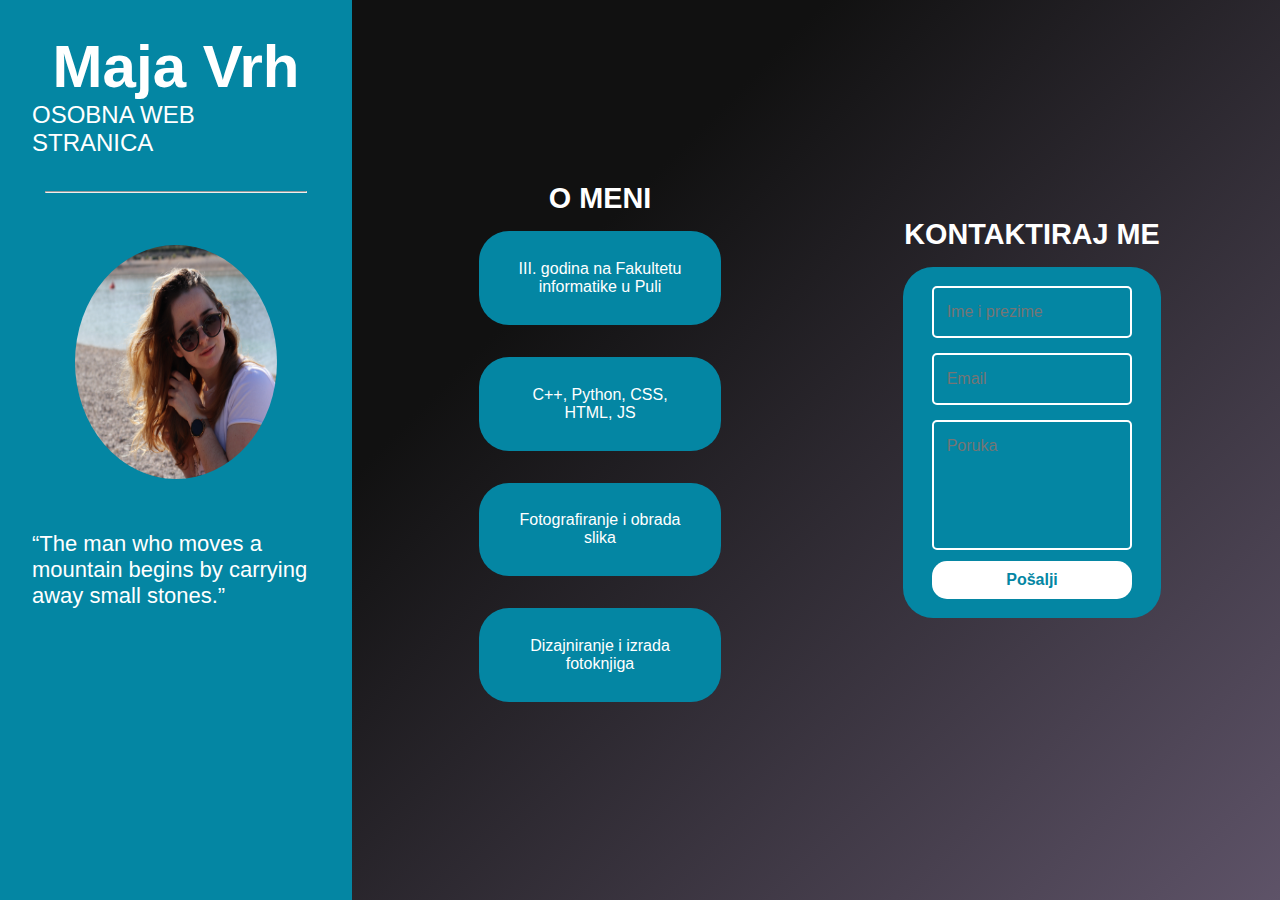
<file: index.html>
<!DOCTYPE html>

<html lang="en">
  <head>
    <meta charset="UTF-8" />
    <link rel="stylesheet" href="style.css" />
    <link
      rel="stylesheet"
      href="https://use.fontawesome.com/releases/v5.15.4/css/all.css"
      integrity="sha384-DyZ88mC6Up2uqS4h/KRgHuoeGwBcD4Ng9SiP4dIRy0EXTlnuz47vAwmeGwVChigm"
      crossorigin="anonymous"
    />
    <meta http-equiv="X-UA-Compatible" content="IE=edge" />
    <meta name="viewport" content="width=device-width, initial-scale=1.0" />
    <title>OSOBNA WEB STRANICA</title>
  </head>

  <body>
    <div class="container">
      <div class="container-l">
        <p class="naslov-ime"><b>Maja Vrh</b></p>
        <p class="podnaslov">OSOBNA WEB STRANICA</p>
        <br />
        <hr />
        <br /><br />
        <img src="slika.jpg" alt="moja slika" />
        <br />
        <br />
        <p id="citat">
          “The man who moves a mountain begins by carrying away small stones.”
        </p>
      </div>
      <div class="container-mr">
        <div class="container-m">
          <p class="naslov-mr"><b>O MENI</b></p>
          <div class="container-box-icon-1">
            <i class="fas fa-graduation-cap"></i>
            <div class="container-box1">
              III. godina na Fakultetu informatike u Puli
            </div>
          </div>
          <div class="container-box-icon-2">
            <i class="far fa-keyboard"></i>
            <div class="container-box2">C++, Python, CSS, HTML, JS</div>
          </div>
          <div class="container-box-icon-3">
            <i class="fas fa-camera"></i>
            <div class="container-box3">Fotografiranje i obrada slika</div>
          </div>
          <div class="container-box-icon-4">
            <i class="fas fa-images"></i>
            <div class="container-box4">Dizajniranje i izrada fotoknjiga</div>
          </div>
        </div>

        <div class="container-r">
          <p class="naslov-mr" id="kontakt-naslov"><b>KONTAKTIRAJ ME</b></p>
          <div class="kontakt">
            <form
              action="https://formsubmit.co/majavrh.igre@gmail.com"
              method="POST"
            >
              <input
                name="name"
                type="text"
                class="feedback-input"
                placeholder="Ime i prezime"
                required
              />
              <input
                type="email"
                name="email"
                class="feedback-input"
                placeholder="Email"
                required
              />
              <textarea
                name="text"
                class="feedback-input"
                placeholder="Poruka"
                required
              ></textarea>
              <input type="submit" value="Pošalji" />
            </form>
          </div>
          <div class="ikonice">
            <i class="fab fa-facebook ikona"></i>
            <i class="fab fa-instagram ikona"></i>
            <i class="fab fa-github ikona"></i>
          </div>
        </div>
      </div>
    </div>
  </body>
</html>
</file>
<file: style.css>
* {
  padding: 0;
  margin: 0;
}

body,
html {
  height: 100%;
  color: rgb(255, 255, 255);
  background-color: #0486a3;
}

/* */

.container {
  display: flex;
  flex-wrap: wrap;
  height: 100%;
}

.container-l {
  flex: 1 1 20%;
  padding: 2rem;

  background-color: #0486a3;
  display: flex;
  flex-direction: column;
  align-items: center;
}

.container-mr {
  flex: 1 1 65%;
  padding: 2rem;

  background-color: #000000;
  background-image: linear-gradient(315deg, #5e5368 0%, #111111 74%);
}

.container-mr {
  display: flex;
  flex-wrap: wrap;
}

.container-m {
  flex: 1 1 40%;
  padding: 2rem;
  display: flex;
  flex-direction: column;
  justify-content: center;
  text-align: center;
}

.container-r {
  flex: 1 1 40%;
  padding: 2rem;
  display: flex;
  flex-direction: column;
  justify-content: center;
  align-items: center;
}

.kontakt {
  min-width: 70%;
  display: flex;
  flex-direction: column;
  align-items: center;
  justify-content: center;
  background-color: #0486a3;
  border-radius: 30px;
}

form {
  max-width: 90%;
  display: flex;
  flex-direction: column;
  justify-content: center;
  align-items: center;
  margin: 1.2rem auto;
}

.feedback-input {
  color: white;
  font-family: Helvetica, Arial, sans-serif;
  font-weight: 500;
  font-size: 16px;
  border-radius: 5px;
  line-height: 22px;
  background-color: transparent;
  border: 2px solid #ffffff;
  transition: all 0.3s;
  padding: 13px;
  margin-bottom: 15px;
  width: 90%;
  box-sizing: border-box;
  outline: 0;
}

.feedback-input:focus {
  border: 2px solid #ffffff;
}

textarea {
  height: 130px;
  line-height: 150%;
  resize: none;
}

[type="submit"] {
  font-family: "Montserrat", Arial, Helvetica, sans-serif;
  width: 90%;
  background: white;
  border-radius: 15px;
  border: 0;
  cursor: pointer;
  color: #0486a3;
  font-size: 16px;
  padding-top: 10px;
  padding-bottom: 10px;
  transition: all 0.3s;
  margin-top: -4px;
  font-weight: 700;
}
[type="submit"]:hover {
  background: #3f3f3f;
  color: white;
  border: 3px solid white;
}

img {
  width: 70%;
  flex: 0 1 28%;
  border-radius: 50%;
}

.naslov-ime {
  font-family: "Segoe UI", Tahoma, Geneva, Verdana, sans-serif;
  font-size: 60px;
}

.podnaslov {
  font-family: "Segoe UI", Tahoma, Geneva, Verdana, sans-serif;
  font-size: 24px;
}

#citat {
  margin-top: 1rem;
  font-family: "Segoe UI", Tahoma, Geneva, Verdana, sans-serif;
  font-size: 22px;
}

hr {
  width: 90%;
  margin-top: 1rem;
  margin-bottom: 1rem;
  color: white;
}

.container-box1,
.container-box2,
.container-box3,
.container-box4 {
  background-color: #0486a3;
  margin: 1rem;

  border-radius: 30px;
  padding: 1.8rem;
  font-family: "Segoe UI", Tahoma, Geneva, Verdana, sans-serif;
  width: 50%;
  text-align: center;
}

.container-box-icon-1,
.container-box-icon-2,
.container-box-icon-3,
.container-box-icon-4 {
  width: 100%;
  display: flex;
  flex-direction: row;
  align-items: center;
  justify-content: center;
}

i {
  font-size: 2rem;
}

.ikonice {
  display: flex;
  justify-content: center;
  align-items: center;
  width: 50%;
  justify-content: space-around;
  margin: 2rem;
}

.ikonice i {
  font-size: 3rem;
  margin-left: 0.5rem;
  margin-right: 0.5rem;
}

.naslov-mr {
  font-size: 1.8rem;
  font-family: "Segoe UI", Tahoma, Geneva, Verdana, sans-serif;
}

#kontakt-naslov {
  margin-bottom: 1rem !important;
}

.vl {
  background-color: #ffffff;
  height: 90%;
  border: 2px solid white;

  margin-top: 3rem;
}

@media (max-width: 986px) {
  img {
    width: 80%;
    flex: 0 1 5%;
  }
}

@media (max-width: 966px) {
  img {
    width: 60%;
  }
}

@media (max-width: 858px) {
  img {
    width: 30%;
  }
}

@media (max-width: 450px) {
  img {
    width: 60%;
  }
}
</file>
